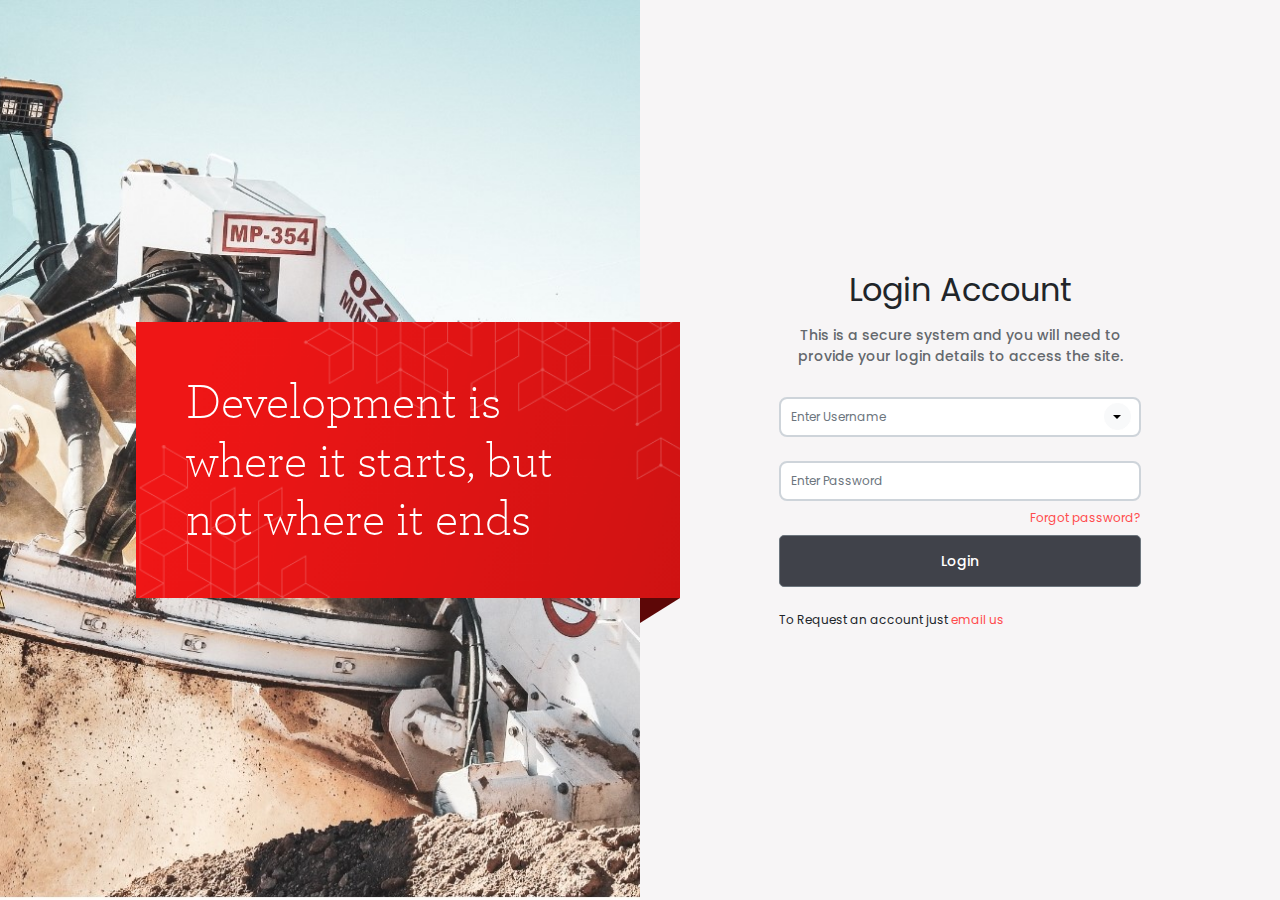
<file: vwconnect/login.html>
<!doctype html>
<html lang="en">
  <head>
    <meta charset="utf-8">
    <meta name="viewport" content="width=device-width, initial-scale=1">
    <link href="assets/img/favicon.png" rel="icon">
    <link href="assets/img/apple-touch-icon.png" rel="apple-touch-icon">
    <title>VWConnect System | Login</title>
    <link rel="stylesheet" href="assets/css/bootstrap-reboot.min.css">
    <link rel="stylesheet" href="assets/css/bootstrap.css">
    <link rel="stylesheet" href="assets/css/style.css">
  </head>
  <body>
    <div class="sidenav">
        <div class="side-quote">
            <div class="inner">
                <h1 class="mb-0">Development is where it starts, but not where it ends</h1>
            </div>
        </div>
    </div>
    <div class="main">
        <div class="row g-0 justify-content-md-center align-items-md-center">
            <div class="col-md-7 col-sm-12">
            <div class="login-form">
                <div class="login-main-text">
                    <h2 class="mb-3">Login Account</h2>
                    <p class="mb-3">This is a secure system and you will need to provide your login details to access the site.</p>
                </div>
                <form class="needs-validation" action="" novalidate>
                    <div class="form-group mb-4"><div class="invalid-feedback">
                        Invaild 
                      </div>
                    <div class="valid-feedback">
                        Looks good!
                      </div>
                        <input type="text" id="validationCustom01" class="form-control form-control-lg" placeholder="Enter Username" required >
                        <label class="label " for="validationCustom01">User Name</label>
                        <div class="dropdown select-user login-form">
                            <button class="btn btn-light dropdown-toggle select-user" type="button" id="dropdownMenuButton1" data-bs-toggle="dropdown" aria-expanded="false">
                            </button>
                            <ul class="dropdown-menu dropdown-menu-end" aria-labelledby="dropdownMenuButton1">
                              <li><a class="dropdown-item" href="#">Joe Root</a></li>
                              <li><a class="dropdown-item" href="#">John Doe</a></li>
                              <li><a class="dropdown-item" href="#">Amaya Lopez</a></li>
                              <li><a class="dropdown-item" href="#">Michel</a></li>
                              <li><a class="dropdown-item" href="#">Joe Root</a></li>
                              <li><a class="dropdown-item" href="#">Joe Root</a></li>
                              <li><a class="dropdown-item" href="#">Joe Root</a></li>
                              <li><a class="dropdown-item" href="#">Joe Root</a></li>
                            </ul>
                          </div>
                    </div>
                    <div class="form-group mb-2">
                        <div class="invalid-feedback">
                            Invaild 
                          </div>
                        <div class="valid-feedback">
                            Looks good!
                          </div>
                        <input type="password" class="form-control form-control-lg" placeholder="Enter Password" required>
                        <label class="label">Password</label>
                    </div>
                    <div class="form-group mb-2 text-end">
                        <a href="#" class="p-o">Forgot password?</a>
                    </div>
                    <div class="d-grid gap-2">
                        <button class="btn btn-lg btn-secondary">Login</button>
                    </div>
                </form>
                <div class="mt-4">
                    <span>To Request an account just <a href="#" class="p-0">email us</button></span>
                </div>
            </div>
            </div>
        </div>
     </div>
    <script src="assets/js/bootstrap.bundle.js"></script>
  </body>
</html>
</file>
<file: vwconnect/assets/css/style.css>
@import url(fonts.css);


* { list-style:none;}
body { background-color:#F7F5F6; }

h1 { font-family: 'archerprolight'; font-weight:normal; }
h2 { font-family: 'Poppins', sans-serif; font-weight:400; }
h4,h5,h6 { font-family: 'Poppins', sans-serif; font-family:'EuclidFlex', sans-serif; font-weight:500;}
p { color:#64686D; font-size:14px; font-family: 'Poppins', sans-serif; font-weight:500;}

a { color:#FF4C4C; text-decoration:none;}
a:hover { color:#EB0D0D;}


/*bootstrap override css */
.input-group i{ color: #BBCBFF;}
.input-group .input-group-text{ border-color: #E0E7FF;    background-color:rgb(224 231 255 / 20%); }
.input-group.right-side-icon .form-control{ border-right: none;}
.input-group.right-side-icon .input-group-text{ border-left: none;}
.input-group > :not(:first-child):not(.dropdown-menu):not(.valid-tooltip):not(.valid-feedback):not(.invalid-tooltip):not(.invalid-feedback) {
  margin-left: 0px;}
*:focus, *:active { outline: none !important; box-shadow: none !important;}
.form-check-input[type*="checkbox"]:checked {background-color: #FF4C4C;border-color: #FF4C4C;}
.form-check-label{ font-size: 13px;}

.form-select {background-image: url("data:image/svg+xml,%3Csvg xmlns='http://www.w3.org/2000/svg' width='23.545' height='22' viewBox='0 0 23.545 22'%3E%3Cg id='Dropdown' transform='translate(-3985.831 -9207.5)'%3E%3Cpath id='vectorMask' d='M1197.088,2119.511l-.37-.361a.532.532,0,0,0-.74,0l-3.858,3.766-3.856-3.766a.532.532,0,0,0-.74,0l-.37.361a.5.5,0,0,0,0,.723l4.6,4.489a.532.532,0,0,0,.74,0l4.6-4.489A.5.5,0,0,0,1197.088,2119.511Z' transform='translate(2812.134 7096)' fill='%232e384d'/%3E%3Cline id='Line_68' data-name='Line 68' y2='22' transform='translate(3986.331 9207.5)' fill='none' stroke='%23e0e7ff' stroke-width='1'/%3E%3C/g%3E%3C/svg%3E%0A");
  background-size: 23px 30px;}

/*common css*/
.italic-txt{font-style: italic; font-weight: 100; font-style: 13px;}
.text-danger{color: #FF4C4C!important;}
.text-success {color: #34BF49!important;}
.fa-circle-plus{cursor: pointer;}
input::placeholder { font-size: 12px;}
input:-ms-input-placeholder {font-size: 12px;}
input::-ms-input-placeholder { font-size: 12px;}
input.form-control{padding: 11px 8px;}
.btn-group-box button { padding-left: 40px;}
.btn-group-box button { position: relative;}
.btn-group-box button span{ position: absolute; top: 0; bottom: 0; left: 0; width: 40px; display: flex;justify-content: center; align-items: center;}
.btn-group-box button span::after{ content: ""; width: 1px; height: 50%; background-color: rgba(0,0,0,0.2);     position: absolute; right: 0;}
.input-group .input-group-text{ font-size: 13px;}
.input-group .bg-gray{ background-color: #BCBEC233;}
.sub-Title{ font-size: 14px; font-weight: 500; color: #000000;}
.small-Input input{ border: solid 1px #E0E7FF; background-color: rgba(255,255,255,0.2);width: 60px;text-align: center;font-size: 12px;color: #2E384D; }
table .fa-ellipsis{ font-size: 20px; color: #A8AEB4;}
table .dropdown-center.action:hover .fa-ellipsis, table .dropdown-center.action:focus .fa-ellipsis{ color: #FF4C4C;}

table .dropdown-center.action .dropdown-menu{ max-width: 110px; min-width: 110px; box-shadow: 3px 4px 8px #00000024;}
table .dropdown-center.action .dropdown-menu li{ border-bottom: solid 1px rgba(255,255,255,0.1);}
table .dropdown-center.action .dropdown-menu li a{ font-size: 12px; padding: 0;}
table .dropdown-center.action .dropdown-menu li a:hover{ background:none  !important;}
table .dropdown-center.action .dropdown-menu { padding: 20px;}

table .dropdown-center.action .dropdown-menu::before {
  content: '';
  position: absolute;
  display: block;    
  width: 0px;        
  left: 50%;
  top: 0;
  border: 7px solid transparent;
  border-top: 0;
  border-bottom: 15px solid #ff4c4c;
  transform: translate(60%, calc(-100% - 0px));
}


table .dropdown-center.action .dropdown-menu::before {
  content: '';
  position: absolute;
  display: block;    
  width: 0px;        
  left: 50%;
  top: 0;
  border: 7px solid transparent;
  border-top: 0;
  border-bottom: 15px solid #ff4c4c;
  transform: translate(60%, calc(-100% - 0px));
}





.text-bg-success{background-color:#34BF49  !important;}
.text-bg-danger{background-color:#FF4C4C  !important;}

/* Button CSS */
.btn { font-size:14px; border-radius:5px; min-height: 40px;     font-weight: 500;}
.btn-danger { background:#FF4C4C; border-color:#FF4C4C; }
.btn-outline-success{border-color:#34BF49; color: #34BF49;}
.btn-outline-success:hover { background:#34BF49; border-color:#34BF49; }
.btn-default {background: rgb(224 231 255 / 20%);border: 1px solid #E0E7FF;}
.btn-secondary { background:#40424A;}
.btn-link { color:#F2134F; text-decoration:none; font-size:12px;}
.btn-success { background-color:#34BF49; border-color:#34BF49;}
.btn.btn-success:hover { background-color:#23af38; border-color:#23af38;}
.btn-outline-secondary{ border-color: #DCE0E4; color: #595252;}
*[class*="btn-outline-"]{ border-width: 2px;     font-weight: 500; font-size: 13px;}
.message-txt{ margin: 31px; color: #000000; font-size: 17px; font-weight: 500;}
/* Button Sizes  */


/* Form css */
.admin-menu{ float: left; width: 100%; }
.form-control:not(textarea), .form-select{ height: 40px; }
.radio-group { display: flex; background-color: rgb(255 255 255 / 20%); color: #2e384d; border: 1px solid #E0E7FF; height: 40px; padding: 8px; border-radius: 4px; }
.radio-group .form-check { margin: 0 8px 0px 0; display: inline-flex; align-items: center; }
.radio-group .form-check-label { font-size: 11px; margin-left: .35rem; margin-top: .15rem; }
.radio-group .form-check-input[type=radio] { width: 14px; height: 14px; }

/* Dropdown css */
.dropdown-item.active, .dropdown-item:active { background:#C40000;}

/* Table  */
.table-line > tbody > tr:nth-of-type(even) > * { background:#F6F6F6;}

/* Login Page CSS */

.sidenav { height: 100%; background-color: #000; background: url("../img/left-sec-bg.jpg"); background-size: cover; background-position:right; padding-top: 20px; }
.sidenav .side-quote .inner {  padding: 40px 30px; }
.sidenav .side-quote .inner h1 { color:#fff; font-size:32px;}
.main { padding: 60px 10px; font-family: 'Poppins', sans-serif; font-size:12px; }
.main .login-main-text { text-align: center; margin-bottom:30px;}
.main .login-form .form-control { font-size:12px; padding:15px 10px; border:2px solid #ced4da;}
.main .login-form .form-control:focus { box-shadow:0 0 0 ;}
.main .form-group { position: relative;}
.main .form-group .label { position: absolute; top:15px; left:13px; display:none;}
.main .form-group .form-control:focus  {border: 2px solid royalblue; }
.main .form-group .form-control:focus + .label { display:block; top: -8px; padding: 0 3px; font-size: 12px; color: royalblue; background:#fff; font-size:10px; }
.main .btn-lg { padding:0.9rem 1rem;}
.main .form-group .select-user { position: absolute; top: 5px; right: 10px; border-radius: 50px; text-align: center; padding: 5px 9px 2px 8px;}
.main .form-group .select-user .dropdown-item { font-size:12px;}
.login-form .select-user{ width: 27px;
  height: 27px;
  border-radius: 100% !important;
  padding: 0 !important;
  min-height: inherit;
  display: flex;
  justify-content: center;
  align-items: center;
  top: 3px !important;
  right: 5px !important;}

  .login-form .select-user:after{
    content: "";
    margin-left: 0 !important;
  }


@media screen and (max-width: 450px) {
.sidenav { min-height:150px;}
.sidenav .side-quote { display:none;}

}

@media screen and (min-width: 768px) {
.main{ margin-left: 50%; height: 100vh; align-items: center; display: flex; justify-content: center; }
.sidenav{ width: 50%; position: fixed; z-index: 1; top: 0; left: 0; display: flex; align-items: center; justify-content: end; }


.sidenav .side-quote .inner {  padding:50px; }
.sidenav .side-quote { width: 85%; background: url("../img/2.png"); background-size:cover; position: relative; right: -40px; }
.sidenav .side-quote::after { content:""; width: 0; height: 0; border-left: 40px solid #5D0707;border-bottom: 25px solid transparent; position:absolute; right:0; }

.sidebar { width: 18rem !important; }
}

@media screen and (min-width: 1024px)
{
.sidenav .side-quote .inner h1 { color:#fff; font-size:49px;}
}

/* Login Page CSS */



/* Dashboard CSS */
.page-wrapper { padding:24px 10px; display:flex; font-family:EuclidFlex; }
.sidebar { display:flex; flex-direction:column; width: 6.5rem; background:#FEFEFE; padding:20px; min-height: 90vh; transition: 0.4s ease-in; border-radius: 10px;}
.sidebar .logo { text-align: center; margin-top:31px; margin-bottom:36px; border-bottom: solid 1px #F7F6FB; padding-bottom: 48px;}
.sidebar .navbar-nav { flex-direction:column; margin:0 auto;}
.sidebar .navbar-nav span { display:block; font-size: 10px; margin-top: 5px; white-space: normal; word-break: inherit;}
.sidebar .navbar-nav .nav-item { margin-bottom:12px;}
.sidebar .navbar-nav .nav-link{ padding-left:0; font-size:14px; font-weight:500; padding-top: 0; padding-bottom: 15px;}
.sidebar .navbar-nav .subnav .nav-link{ padding-bottom: 8px; padding-top: 8px;}
.sidebar .navbar-nav { width: 100%; padding: 0 10px;}
.navbar-nav .show > .nav-link, .navbar-nav .nav-link.active { color:#C10000}
.sidebar .navbar-nav .nav-link .nav-icon { padding:10px; border-radius: 5px; background:#F7F6FB; color:#BEBEBE; font-size:12px;}
.sidebar .navbar-nav .nav-link.active .nav-icon {  background: #C10000; color:#ffffff; }
.sidebar .navbar-nav .subnav { background:#F5F5F5; border:none; padding-left:20px; padding-right:20px; border-radius:5px; margin-bottom:15px;}
.sidebar .navbar-nav .subnav .nav-item { margin-bottom:0;}
.sidebar .navbar-nav .subnav .nav-link{ font-weight:400; font-size:12px; position: relative; color:#1C1C1D; margin-bottom:0; padding-left: 15px;}
.sidebar .navbar-nav .subnav .nav-link::after{ content:''; position: absolute; width:calc(100%  - 20px); height:1px; background:black; opacity:0.1; left:0px; bottom:0; }
.sidebar .navbar-nav .subnav li:last-child .nav-link::after  { opacity:0;}
.sidebar .navbar.navbar-expand-lg{ padding-top: 0;}
.sidebar .navbar.navbar-expand-lg .nav-item .dropdown-toggle:after, .sidebar .navbar.navbar-expand-lg .nav-item .dropdown-toggle::before{
  position: relative;
  content: '';
  display: block;
  width: 8px;
  height: 1px;
  background: #000;
  border: 0;
  position: absolute;
  top: 19px;
  margin-top: -8px;
 }
 .sidebar .navbar.navbar-expand-lg .nav-item .dropdown-toggle::before{ transform: rotate(45deg);     left: calc(100% - 14px);}
.sidebar .navbar.navbar-expand-lg .nav-item .dropdown-toggle::after{  right: 0; transform: rotate(-45deg);}
nav.topbar { margin-bottom: 40px  !important;}
nav.topbar .greeting-text{    display: flex !important;  flex-direction: column;}
nav.topbar .greeting-text h6{ font-size: 16px;}
nav.topbar .greeting-text span{ color: #7C828A;}



.page-wrapper #content-wrapper { display:flex; flex-direction:column; width: 100%; padding-left: 40px; overflow-x: hidden;}
.page-wrapper #content-wrapper .navbar { padding:26px 28px; border-radius:10px;}
.page-wrapper #content-wrapper .navbar .greeting-text span{ font-size:12px; font-weight:400; }
.page-wrapper #content-wrapper .navbar .nav-link { margin-right:10px;}
.page-wrapper #content-wrapper .navbar .nav-link i{     font-size: 24px;  color: #DCE0E4;}
.page-wrapper #content-wrapper .navbar .nav-link.dropdown-toggle::after { content: '\f078'; font-family: "Font Awesome 6 free"; font-weight: 900; border: none; position: relative; top: 2px; background: red; font-size: 8px; color: white; padding: 1px 3px; border-radius:4px; }
.page-wrapper #content-wrapper .navbar .nav-link .img-profile { border-radius:8px; }

.page-wrapper #content-wrapper .navbar .nav-item.dropdown .dropdown-menu{
  border:none;
  box-shadow: 6px 4px 9px #00000024;
  background-color: #FDFDFD;
  padding: 20px 28px;
  width: 224px;
 
}
.page-wrapper #content-wrapper .navbar .nav-item.dropdown .dropdown-menu .dropdown-title{ font-size: 16px; color: #000000; font-weight: 500; padding: 15px 15px 12px; margin: -20px -28px  12px; border-bottom: solid 1px rgba(112,112,122,0.08); }
.page-wrapper #content-wrapper .navbar .nav-item.dropdown .dropdown-menu li{ padding: 12px 0; position: relative; border-bottom: solid 1px rgba(112,112,122,0.08); }
.page-wrapper #content-wrapper .navbar .nav-item.dropdown .dropdown-menu li a{ padding: 0; line-height: 16px; 
  font-size: 11px; color: #1C1D20; white-space: normal;}
  .page-wrapper #content-wrapper .navbar .nav-item.dropdown .dropdown-menu li span{ font-size: 8px; opacity: 0.33; display: block; width: 100%; line-height: 10px; margin-top: -2px;}
.page-wrapper #content-wrapper .navbar .nav-item.dropdown .dropdown-menu li a:hover{ background-color: transparent;}
.page-wrapper #content-wrapper .navbar .nav-item.dropdown .dropdown-menu li::before{
  content: "";
  width: 6px;
  height: 6px;
  background: transparent linear-gradient(180deg, #EF1616 0%, #C81212 100%) 0% 0% no-repeat padding-box;
  position: absolute;
  top: 17px;
  left: -12px;
  border-radius: 100%;
}
.page-wrapper #content-wrapper .navbar .nav-item.dropdown .dropdown-menu li:last-child{ padding-bottom: 0; border-bottom: none;} 
.page-wrapper #content-wrapper .navbar .nav-item.dropdown .dropdown-menu::after{
  content: '';
  position: absolute;
  display: block;    
  width: 0px;        
  right: 28px;
  top: 0;
  border: 7px solid transparent;
  border-top: 0;
  border-bottom: 15px solid #FDFDFD;
  transform: translate(60%, calc(-100% - 0px));
}

.page-wrapper #content-wrapper .navbar .nav-item.dropdown .dropdown-menu:before{
  content: '';
  position: absolute;
  display: block;
  width: 0px;
  right: 28px;
  top: 0;
  border: 6px solid transparent;
  border-top: 0;
  border-bottom: 20px solid rgba(0,0,0,0.1);
  filter: blur(4px);
  transform: translate(60%, calc(-110% - 0px));
}







.stats-cards .cards-wrap { display:flex; justify-content:space-between; overflow-x: auto; }
.stats-cards .scard { padding:20px; margin-right: 10px; border:none; background:#fff; border-radius:10px;}
.stats-cards .scard .card-text { width:100%; min-width:100px; }
/* .stats-cards .scard .card-icon { } */
.stats-cards .scard span { font-weight:500; }
.stats-cards .scard h3 { font-family: 'Poppins', sans-serif; font-weight:500; line-height:1; color:#C40000; font-weight:600; margin-bottom:0; }
.stats-cards .scard img { max-width:50px; margin:2px 0; }




@media screen and (min-width: 768px) {
.page-wrapper { padding:24px 40px; display:flex; font-family:EuclidFlex; }
.sidebar { width: 22rem !important; padding:20px; }
/* .sidebar .logo { } */
.sidebar .navbar-nav .nav-item { position: relative;}
.sidebar .navbar-nav .nav-link  {padding-left:30px; padding-right: 25px;}
.sidebar .navbar-nav .nav-link.active span { color: #CC0000; font-weight: 500; font-size: 14px;}

/* .sidebar .navbar-nav .nav-link.active .nav-icon {  } */
.sidebar .navbar-nav .nav-link .nav-icon { position: absolute;left:-5px;top:0px; padding: 6px; border-radius: 5px; background:#F7F6FB;}
.sidebar .navbar-nav .nav-link span { display:inline; font-size:14px; font-weight: 400;  color: #000;}
.sidebar .navbar-nav span::after{ content: ''; position: absolute; width: 85%; height: 1px; background:rgb(102 102 102 / 10%); right: 0; bottom: 0px;}
.navbar-expand-lg .navbar-nav .dropdown-menu { position: relative;}

@keyframes example {
    0%   {top:5px; opacity:0;}
    75%   {top:4px; opacity:0.5;}
    100% { top:0px; opacity:1;}
  }
ul.subnav.dropdown-menu.show { animation-name: example; animation-duration: 0.1s; }




.page-wrapper #content-wrapper { display:flex; flex-direction:column; width: 100%; padding-left: 40px; overflow-x: hidden;}

.stats-cards .cards-wrap { display:flex; }
/* .stats-cards .scard { } */
.stats-cards .scard span { font-weight:500; }
.stats-cards .scard h3 { font-family: 'Poppins', sans-serif; font-weight:500; line-height:1; color:#C40000; font-weight:600; margin-bottom:0; }
.stats-cards .scard img { max-width:50px; margin:2px 0; }
}

@media screen and (max-width:769px) {
    .sidebar { display:none; z-index: 1; box-shadow: 0px 0px 3px grey;}
    .sidebar .navbar-nav { width:100%;}
    .sidebar .navbar-nav .nav-link { text-align:center;}
    .sidebar .navbar-nav .subnav .nav-link { text-align:left;}
    .sidebar .navbar-nav .nav-link.dropdown-toggle::after { display:none; }
    .sidebar .navbar-nav .dropdown-menu { position: absolute; left: 70px; top: 5px; box-shadow: 0px 0px 5px rgb(128 128 128 / 50%); }
    .sidebar { padding:8px;}
    
    .page-wrapper #content-wrapper { padding-left:0px}

    /* .stats-cards .cards-wrap { } */
    .stats-cards .scard {  margin-right: 10px; }

}

@media screen and (min-width:1200px) {
    .stats-cards .scard { width:24%; }
    /* .stats-cards .cards-wrap { } */
    /* .stats-cards .scard {   } */
}




/* page body */

.page-body { border-radius:10px; padding:20px 10px; }
.page-body .page-heading { margin-top: 0px; margin-bottom: 20px !important;  float: left; width: 100%; }
.page-body .page-heading .heading{ font-size: 22px; font-weight: 500; margin-bottom: 0;     padding-top: 5px; float: left;}
/* .page-body .page-heading h5 { font-size:16px; font-weight:500; color:#000; margin-bottom: 0;}
.page-body .page-heading h3 { font-size:1.5rem; font-weight: 700;} */
.page-body .employee-list { margin-top: 25px; width:100%; padding-bottom: 10px;}


/* Employee Detail table */
.page-body .employee-list table { text-align:center; border: solid 1px #EFF2FE; border-radius: 10px;}
.page-body .employee-list th { background:#F8F8FE; font-weight:500; font-size:13px; text-align:center; padding: 20px ; color: #2E384D;}
.page-body .employee-list th:first-child{ border-top-left-radius: 11px;} 
.page-body .employee-list th:last-child{ border-top-right-radius: 11px;} 
.page-body .employee-list td { font-size:14px; padding: 15px;}
.page-body .employee-list .action .dropdown-menu { background:#FF4C4C; color:#fff;}
.page-body .employee-list .action .dropdown-menu .dropdown-item { color:#fff; margin-top: 5px; margin-bottom: 5px;}
.page-body .employee-list .action .dropdown-item.active, .dropdown-item:active, .page-body .employee-list .action .dropdown-item:hover { background: #EB0D0D;}
.page-body .employee-list .badge {     font-size: 14px; font-weight: 400; padding: 4px 10px; line-height: 18px; border-radius: 5px;}
.page-body .employee-list .badge.text-bg-success{ background-color:#34BF49 !important; }
.page-body .employee-list .badge.text-bg-danger{ background-color:#FF4C4C !important; }
.page-body .employee-list .badge.text-bg-primary{ background-color:#0099E5 !important; }
.page-body .employee-list .dataTables_info { padding-left:15px; color:#7C828A; font-size:13px;}

.dataTables_wrapper .dataTables_length, .dataTables_wrapper .dataTables_filter, .dataTables_wrapper .dataTables_info, .dataTables_wrapper .dataTables_processing, .dataTables_wrapper .dataTables_paginate { margin-top:10px; margin-bottom:10px;}
.page-body .employee-list .dataTables_wrapper .dataTables_paginate .paginate_button {  background-color: #F5F5F5; border-radius: 4px !important; min-width: 24px;     margin: 0 5px; border: none; padding:6px 9px;  font-size: 10px; font-weight: 500;}
.page-body .employee-list .dataTables_wrapper .dataTables_paginate .paginate_button:last-of-type{ margin-right:0 ;}
.page-body .employee-list .dataTables_wrapper .dataTables_paginate .paginate_button.current, 
.page-body .employee-list .dataTables_wrapper .dataTables_paginate .paginate_button:hover { border: none; background:#6E6E6E; color:#fff !important; 
  border-radius: 4px;}
.dataTables_info, .dataTables_paginate{ padding:0 !important; margin: 0 !important;}
.dataTable.no-footer{ margin-bottom: 28px; overflow: hidden;}


.page-body .employee-list .dataTables_wrapper .dataTables_paginate .paginate_button.previous, 
  .page-body .employee-list .dataTables_wrapper .dataTables_paginate .paginate_button.next { background-color: transparent;
    position: relative;
    font-size: 0;
    cursor: pointer;
   }
   .page-body .employee-list .dataTables_wrapper .dataTables_paginate .paginate_button.next { transform: rotate(176deg);}
.page-body .employee-list .dataTables_wrapper .dataTables_paginate .paginate_button.previous:before, 
.page-body .employee-list .dataTables_wrapper .dataTables_paginate .paginate_button.previous:after, 
  .page-body .employee-list .dataTables_wrapper .dataTables_paginate .paginate_button.next::before, 
    .page-body .employee-list .dataTables_wrapper .dataTables_paginate .paginate_button.next:after{
    position: relative;
  content: '';
  display: block;
  width: 8px;
  height: 1px;
  background: #000;
  border: 0;
  position: absolute;
  top: 19px;
  opacity: 0.25;
  margin-top: -8px;

   }
   .page-body .employee-list .dataTables_wrapper .dataTables_paginate .paginate_button.previous:before {    transform: rotate(310deg);
    left: calc(100% - 7px);
    top: 8px; }

   .page-body .employee-list .dataTables_wrapper .dataTables_paginate .paginate_button.next::before  
 {    transform: rotate(310deg);
  left: calc(100% - 14px);
  top: 13px; }

   .page-body .employee-list .dataTables_wrapper .dataTables_paginate .paginate_button.previous:after{  right: 0; top: 14px; transform: rotate(40deg);}
    .page-body .employee-list .dataTables_wrapper .dataTables_paginate .paginate_button.next:after{  right: 6px; top: 18px; transform: rotate(40deg);}




   
  .page-body .employee-list .dataTables_wrapper .dataTables_paginate .paginate_button.previous:before{     content: "&#5171";}
.dataTables_wrapper .dataTables_filter input {  border-radius: 5px;}
.page-body .employee-list table.dataTable.no-footer {border-bottom: none ;}

.page-body .employee-list tr:last-child td:first-child{ border-bottom-left-radius: 11px;} 
.page-body .employee-list tr:last-child td:last-child{ border-bottom-right-radius: 11px;} 


.page-body .employee-list .table > :not(caption) > * > * { border-color: #EFF2FE;}

.trash-can { padding: 30px; background: rgb(255 76 76 / 15%); color: #FF4C4C; border-radius: 100%; font-size: 30px;
  width: 75px;
  height: 75px;
  display: flex;
  justify-content: center;
  align-items: center;
  margin: 6px auto 0; }


@media screen and (min-width:768px) {
    .page-body { border-radius:10px; padding:26px 28px; }



    .page-body .page-heading h5 { display:inline;}
}



/* Admin menu */
.admin-box{ margin-bottom: 20px;}
.admin-box-inner { background: rgb(247 245 246 / 29%); padding: 30px 15px; border: solid 1px #E7ECFF;border-radius: 10px; }
.action-btn .btn {  padding: 0.6rem 3rem;font-size: 0.8rem; text-transform: uppercase;}
.page-body .form-control, .page-body .form-select { font-size:13px; font-weight:500; background-color:rgb(224 231 255 / 20%); color:#2e384d; border-color:#E0E7FF; }
.admin-box .form-label { font-size:12px; margin-bottom:0.2rem; color:#8C98A9;}

/* Scheduling Screen Css */
.calendar-area { border-radius: 9px; max-height:90vh; border: 1px solid #E7ECFF; margin-top: 25px; overflow: auto; }
.nav-action .btn { min-width: 60px; }
.production-schedule { width: 100%; }
.production-schedule td { height: 120px; width: calc(100% / 8);min-width: 120px; padding: 0; margin: 0; border: 1px solid #E7ECFF; }
.days { text-align: center; text-transform: uppercase; background: #F9FAFF; height: 40px; }
.days th { font-size: 13px; font-weight: 600; }
.date th { font-size: 9px; text-align: center; font-style: italic; height: 24.5px; border: 1px solid #E7ECFF; background: #F9FAFF; }
.date .col-red{ background: #FF4C4C; border:0; }
/* Coordinator-card Css */
.coordinator-card { background: #ff4c4c; min-width: 150px; min-height: 120px; display: flex; height: 100%; align-items: center; padding: 12px; }
.info-card label { font-size: 10px; color: rgb(255 255 255 / 80%); font-weight: 500; display: block; }
.info-card strong { font-size: 15px; color: #fff; margin: 6px 0; }
.form-check{ min-height: initial;}
.info-card .form-check {padding-left: 16px;margin-bottom: 0;min-height: initial;}
.info-card .form-check .form-check-input { width: 9px; height: 9px; border-radius: 0; border: 0; margin-left: -16px; }
.lots td:first-child {border-left: 0;border-right: 0;}

.production-info{background: rgb(224 231 255 / 18%);height: 100%;padding: 12px;display: block;}
.production-info a { color: initial; }
.lot-info span { font-size: 9px; line-height: 17px; font-weight: 500; }
.lot-info { display: flex; flex-direction: column; margin-bottom: 9px; }
.dashed { margin: 0; border: 1px dashed #BAC8FC; }
a.text-blue { color: #0AAEFF; font-size: 11px; font-weight: 500; }

/* Popup Model and table css */
.list-inline { display: inline-flex; margin: 0; align-items: center; }
.list-inline li { position: relative; font-size:13px; }
.list-inline li:after { content: '|'; margin: 0 8px; }
.list-inline li:last-child:after { content: none; }
.table-outline th {font-size: 11px;font-weight: 500;vertical-align: super;background: #E0E7FF;/* padding: 10px 0; *//* text-align: center; */}
.table-outline td {font-size: 12px;color: #707070;padding:9px;white-space: nowrap;}
.btn.radio-outline {border-color: #E0E7FF;font-size: 8px;/* border-radius: 3px; */padding: 5px 12px;/* line-height: 8px; */min-height: initial;}
input.check-yes:checked + .btn , input.check-no:checked + .btn {border:0; color: #fff; border-radius: 3px;}
input.check-yes:checked + .btn { background: #0099E5;}
input.check-no:checked + .btn { background: #FF4C4C;}
.table-outline .table{margin: 0;}
.table-striped > tbody > tr:nth-of-type(even) > * { --bs-table-accent-bg: #FAFAFA !important; }
.table-striped > tbody > tr:nth-of-type(odd) > * { --bs-table-accent-bg: #fff !important; }
.table-striped.table-red > tbody > tr:nth-of-type(even) > * { --bs-table-accent-bg: #FEDBDC !important; }
.table-responsive.table-outline { border-radius: 9px; border: 1px solid #E7ECFF; margin-top: 25px; overflow: auto; }
.table-red th { background: #ff4c4c; color: #fff; }
.rotate-icon i{transform: rotate(20deg);}
.dropdown-item.lot-info { margin: 0; }
.lot-count .dropdown-menu { background: #ff4c4c; padding:0; position: relative; }
/* .lot-count .dropdown-menu:before { content: ''; width: 20px; height: 20px; background: #ff4c4c; z-index: 1; position: absolute; top: -9px; left: 20px; transform: rotate(45deg); } */
.lot-count .dropdown-menu li{ padding: 6px 16px 0 16px; }
.lot-count .dropdown-menu a{ color: #fff; padding: 0 0px 6px 0; border-bottom: 1px solid rgb(255 255 255 / 20%); }
.lot-count .dropdown-menu a:active, .lot-count .dropdown-menu a:focus, .lot-count .dropdown-menu a:hover{ background:transparent; }
.lot-count .dropdown-menu li:last-child a{ border-bottom: none; }

/* ===== Scrollbar CSS ===== */
  * { scrollbar-width: auto; scrollbar-color: #0099e5 #dee0ed; }
  *::-webkit-scrollbar { width: 7px; Height: 7px; }
  *::-webkit-scrollbar-track { background: #dee0ed; }
  *::-webkit-scrollbar-thumb { background-color: #0099e5; border-radius: 10px; border: 0px solid #ffffff; }

/* Change lots community css */
  .community {background: rgb(247 245 246 / 30%);padding: 32px;border: 1px solid #E7ECFF;border-radius: 9px;
  float: left; width: 100%;}
  .form-label { font-size: 12px; color: #8C98A9; }
  .community-step p { font-size: 13px; color: #000; font-weight: 500; font-family:'EuclidFlex', sans-serif; }
  .community-step .italic { font-style: italic; font-weight: 500;}
  .community-step-2 { background: #fff; border: 1px solid #E0E7FF; padding: 32px; }
  .community .table-responsive.table-outline { max-height: 220px; }

  /* Lots Page Css Start */
  .admin-box-inner .separator{ border-bottom: solid 1px #E7ECFF;height: 1px; margin: 30px -15px;}
  .custome-check {display: flex; flex-wrap: nowrap;}
  .custome-check label{font-size: 11px; margin-left: 3px; white-space: nowrap; }
  .custome-check .form-check{display: flex;  flex-grow: 1; flex-wrap: nowrap;}
 
  @media screen and (max-width:768px) {
    .custome-check .form-check{display: flex;  flex-grow: 1; flex-wrap: wrap;}
}


  /* breadcrumb */
  nav[aria-label="breadcrumb"] { float: left; width: 100%; }
  nav[aria-label="breadcrumb"] .breadcrumb{margin-bottom: 0;}
  nav[aria-label="breadcrumb"] li, nav[aria-label="breadcrumb"] li a{font-size: 13px; color: #6c757d; }
  nav[aria-label="breadcrumb"]  .breadcrumb-item + .breadcrumb-item {padding-left: 3px;}
  nav[aria-label="breadcrumb"] li::before{content: ">" !important; padding-right: 2px !important;}
  nav[aria-label="breadcrumb"] li:first-child::before{display: none;}
   

  /* Lots Tabs Css Start */
.lots-tabs .tab-content{background: rgb(247 245 246 / 29%); padding: 30px 15px; border: solid 1px #E7ECFF;}
.lots-tabs .tab-content .tab-inner-bg{ background-color:#FFFFFF70 ; border:solid 1px #E7ECFF; padding:25px; width: 100%; height: 100%;border-radius: 5px; -webkit-border-radius: 5px; -moz-border-radius: 5px; }
.lots-tabs .nav-tabs{ border-bottom: none;}
.lots-tabs .nav-tabs .nav-link{border: solid 1px #E7ECFF ; color: #2E384D; font-size: 13px; min-width: 100px; font-weight: 500; }
.lots-tabs .nav-tabs .nav-link.active{border: solid 1px #E7ECFF ; background: #fdfcfc; border-bottom: none;
  position: relative; bottom: -1px; z-index: 1;}   
.tab-content-inner{ border:solid 1px #E7ECFF;  background-color: #F7F5F64A; padding:17px 19px 8px 19px; border-radius: 9px; -webkit-border-radius: 9px; -moz-border-radius: 9px; margin: 8px 0 24px;}
.tab-content-inner  [class*="col-"]{ margin-bottom: 15px;}

.centerBox > div{    margin: auto; height: 17px;width: 18px; padding-left: 22px;}


  /*lots-action*/
.lots-action .btn{ padding: 13px 20px;  font-size: 13px;  min-width: 106px;  font-weight: 500;}

/*common-Model*/    
.confirmation-model.common-Model { max-width: 457px;} 
.common-Model { max-width: 679px;} 
.common-Model .modal-header{ padding: 50px 48px 25px 48px; position: relative;}
.common-Model  .modal-footer { padding: 22px 48px 30px;}
.common-Model .modal-header, .common-Model  .modal-footer{ border: none;}
.common-Model .modal-title{ color: #000000; font-style: 20px; line-height: 26px; font-weight: 600; }

.common-Model .modal-header .btn-close{ position: absolute;     z-index: 5; top: 17px; right: 19px; width: 24px;height: 24px;  padding: 10px;
  background-color: #CCC; border-radius: 100%; box-sizing: border-box; background-size: 8px;}

.common-Model .modal-body{ padding: 25px 48px;}
.common-Model .modal-body label{ color: #000000;}

.input-group.right-side-icon .form-control{ border-right: none;}
.input-group.right-side-icon .input-group-text{border-left: none;}

.input-group.left-side-icon .form-control{ border-left: none;}
.input-group.left-side-icon .input-group-text{border-right: none;}

/*table-inner*/
.page-body .employee-list .inner-table-data .table-inner{ display: none;}
.page-body .employee-list .inner-table-data.on .table-inner{ display: inline-table;}
.page-body .employee-list .inner-table-data > td {padding: 0 ;}
.table-inner{ width: 100%; background-color: #FFF;}
.table-inner tr:nth-child(odd){ background: #F8F8FE;}
.page-body .employee-list  .table-inner td{ text-align: left; font-size: 13px; padding: 6px;}
.page-body .employee-list  .table-inner tr:last-child td{ border-radius: 0;}
.table-inner td:first-child{ max-width: 30px;}
.table-inner td.hide{ display: none;}



  /* Responsive css start */
@media screen and (max-width:960px){
    form.calendar-action .row { display: flex; flex-direction: column; }
    .nav-action {display:flex; justify-content: end;}
    form.calendar-action .row div { width: 100%; }
    .list-inline {margin-bottom: 8px;}
}
</file>
